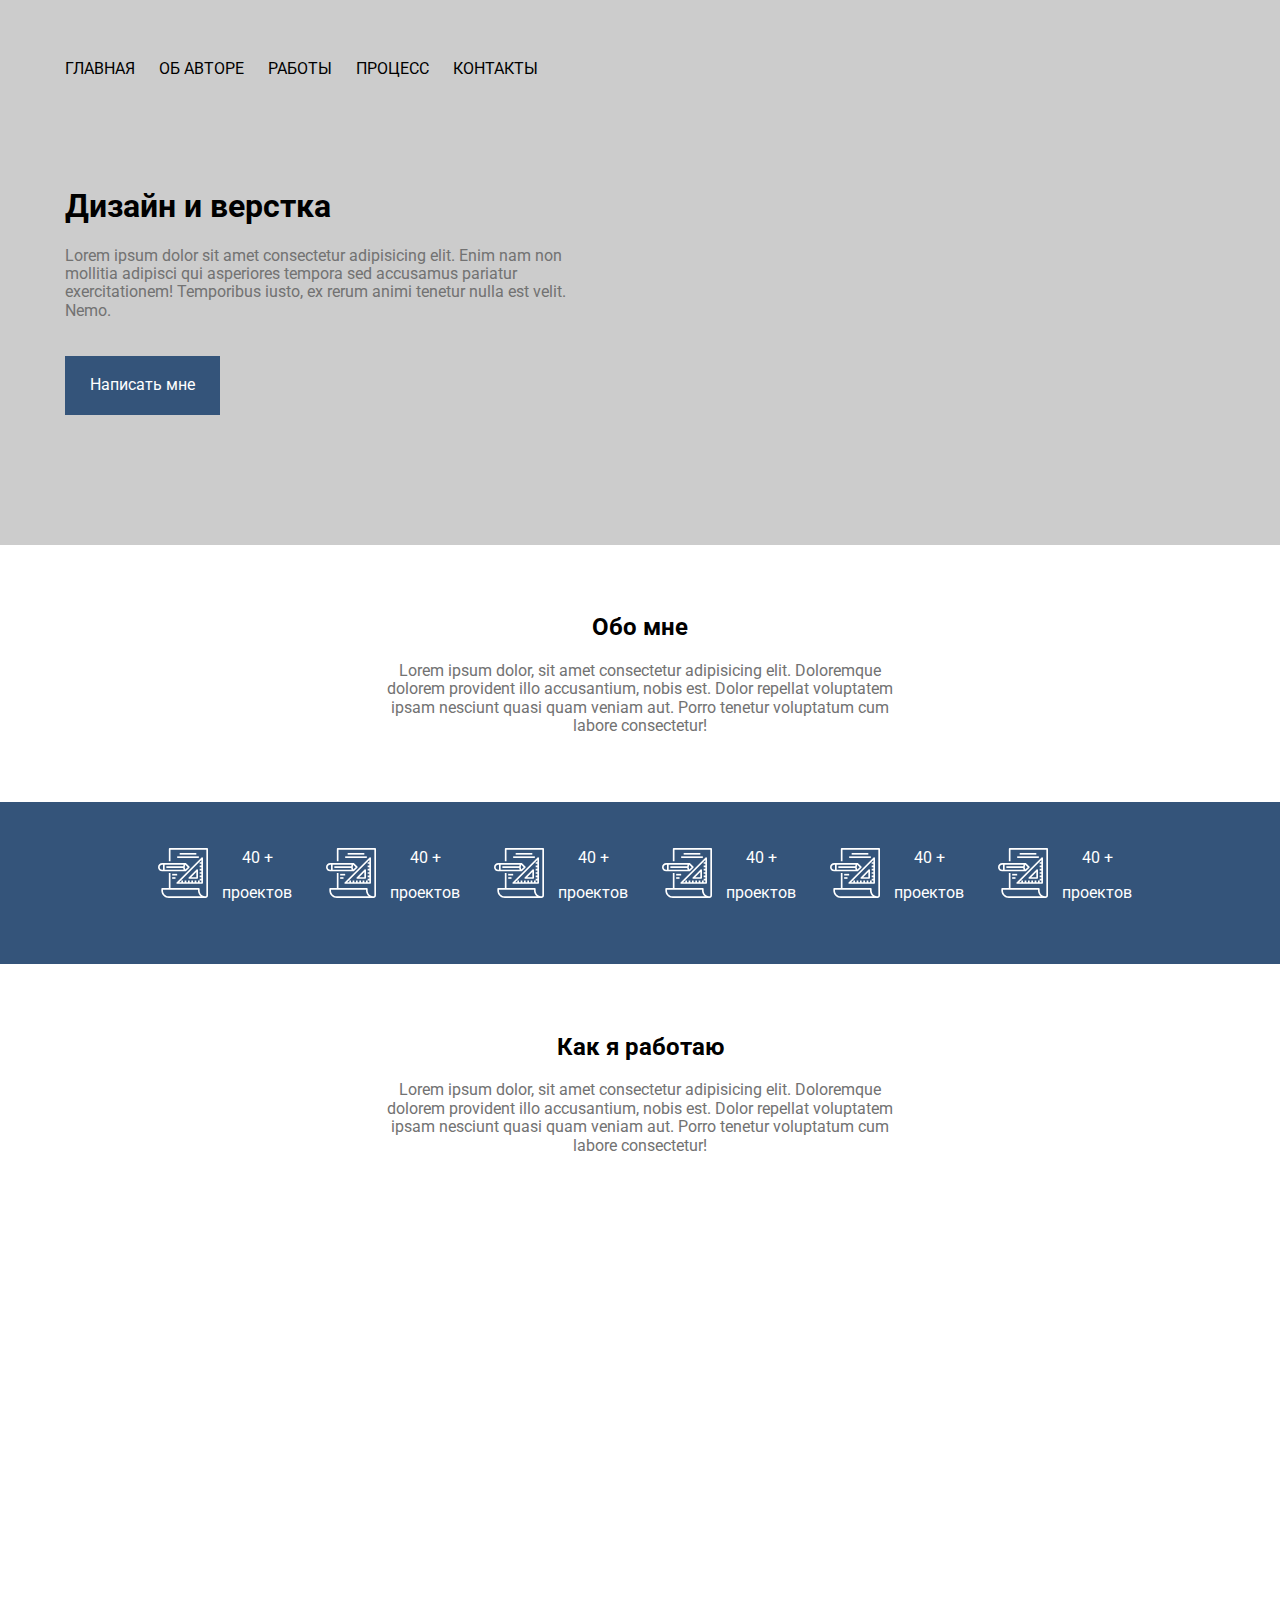
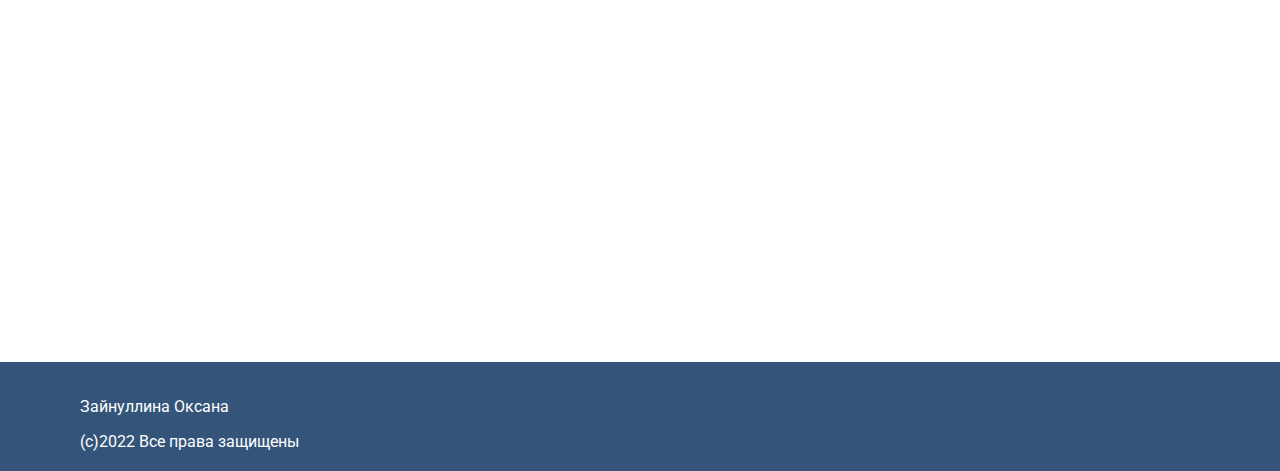
<file: index.html>
<!DOCTYPE html>
<html lang="en">
<head>
    <meta charset="UTF-8">
    <meta http-equiv="X-UA-Compatible" content="IE=edge">
    <meta name="viewport" content="width=device-width, initial-scale=1.0">
    <title>Document</title>
    <link rel="preconnect" href="https://fonts.googleapis.com"> 
    <link rel="preconnect" href="https://fonts.gstatic.com" crossorigin> 
    <link href="https://fonts.googleapis.com/css2?family=Roboto:ital,wght@0,400;0,500;0,700;0,900;1,400;1,500;1,700;1,900&display=swap" rel="stylesheet">
    <link rel="stylesheet" href="css/normalize.css">
    <link rel="stylesheet" href="css/main.css">
</head>
<body>
    <header>
        <div class="container">
            <nav>
                <ul class="menu">
                    <li><a href="./pages/home.html">ГЛАВНАЯ</a></li>
                    <li><a href="./pages/about.html">ОБ АВТОРЕ</a></li>
                    <li><a href="./pages/work.html">РАБОТЫ</a></li>
                    <li><a href="./pages/process.html">ПРОЦЕСС</a></li>
                    <li><a href="./pages/contact.html">КОНТАКТЫ</a></li>
                </ul>
            </nav>
        </div>
    </header>
<main>
    <div class="hero-section">
        <div class="container">
            <div class="text-content">
                <h1>Дизайн и верстка</h1>
                <p>Lorem ipsum dolor sit amet consectetur adipisicing elit. Enim nam non mollitia adipisci qui asperiores tempora sed accusamus pariatur exercitationem! Temporibus iusto, ex rerum animi tenetur nulla est velit. Nemo.</p>
                <a class="button" href="mailto:o.r.zaynullina@gmail.com">Написать мне</a>
            </div>
        </div>
    </div>
    <div class="container text-center ">
        <div class="text-content inline-block">
            <h2>Обо мне</h2>
            <p>Lorem ipsum dolor, sit amet consectetur adipisicing elit. Doloremque dolorem provident illo accusantium, nobis est. Dolor repellat voluptatem ipsam nesciunt quasi quam veniam aut. Porro tenetur voluptatum cum labore consectetur!</p>
        </div>
    </div>
    <div class="container-images">
        <ul class="images">
            <li>
                <img src="images/Ikon.svg" alt="img">
                <div class="box">
                    <span>40 +</span>
                    <p>проектов</p>
                </div>
            </li>
            <li>
                <img src="images/Ikon.svg" alt="img">
                <div class="box">
                    <span>40 +</span>
                    <p>проектов</p>
                </div>
            </li>
            <li>
                <img src="images/Ikon.svg" alt="img">
                <div class="box">
                    <span>40 +</span>
                    <p>проектов</p>
                </div>
            </li>
            <li>
                <img src="images/Ikon.svg" alt="img">
                <div class="box">
                    <span>40 +</span>
                    <p>проектов</p>
                </div>
            </li>
            <li>
                <img src="images/Ikon.svg" alt="img">
                <div class="box">
                    <span>40 +</span>
                    <p>проектов</p>
                </div>
            </li>
            <li>
                <img src="images/Ikon.svg" alt="img">
                <div class="box">
                    <span>40 +</span>
                    <p>проектов</p>
                </div>
            </li>
        </ul>
    </div>
    <div class="container text-center ">
        <div class="text-content inline-block">
            <h2>Как я работаю</h2>
            <p>Lorem ipsum dolor, sit amet consectetur adipisicing elit. Doloremque dolorem provident illo accusantium, nobis est. Dolor repellat voluptatem ipsam nesciunt quasi quam veniam aut. Porro tenetur voluptatum cum labore consectetur!</p>
        </div>
        <div class="video">
            <iframe width="560" height="315" src="https://www.youtube.com/embed/StmNWzHbQJU" title="YouTube video player" allow="accelerometer; autoplay; clipboard-write; encrypted-media; gyroscope; picture-in-picture" allowfullscreen></iframe>
        </div>
    </div>
</main>
<footer>
    <div class="container">
        <p>Зайнуллина Оксана</p>
        <time datetime="2022-07-19">(c)2022 Все права защищены</time>
    </div>
</footer>
</body>
</html>
</file>
<file: css/main.css>
body {
    position: relative;
    background: white;
    font-family: 'Roboto', sans-serif;
}
h1 {
    color: black;
}
h2 {
    color: black;
}
.container {
    max-width: 1150px;
    width: 100%;
    margin: 0 auto;
    padding: 0 40px;
}
.text-center {
    text-align: center;
}
.inline-block {
    display: inline-block;
}
header {
    padding: 60px 0 0 0;
    background: #ccc;
}
.menu {
    margin: 0;
    padding: 0;
    list-style: none;
}
.menu a {
    text-decoration: none;
    color: black;
    transition: 1s;
}
.menu li {
    display: inline-block;
    padding: 0 20px 0 0;
}
.menu a:hover {
    color:rgba(52, 84, 122, 1);
}
.button {
    background: rgba(52, 84, 122, 1);
    color: rgba(255, 255, 255, 1);
    text-decoration: none;
    display: inline-block;
    padding: 20px 25px;
    margin: 20px 0;
}
.button:hover {
    color: white;
}
.text-content {  
    max-width: 540px;
    margin: 50px 0;
    color: #727272;
}
.hero-section {
    background: #ccc;
    padding: 60px 0;
    color: #727272;
}
.container-images {
    text-align: center;
    padding: 30px 0;
    background: rgba(52, 84, 122, 1);
}
.images li {
    display: inline-block;
}
.box {
    display: inline-block;
    color: white;
    padding: 0 30px 0 10px;
}
iframe {
    width: 1110px;
    height: 680px;
    margin-top: 57px;
    aspect-ratio: 16 / 9;
    border: 0;
}
footer {
    padding: 20px 40px;
    background: #34547a;
    color: white;
}
</file>
